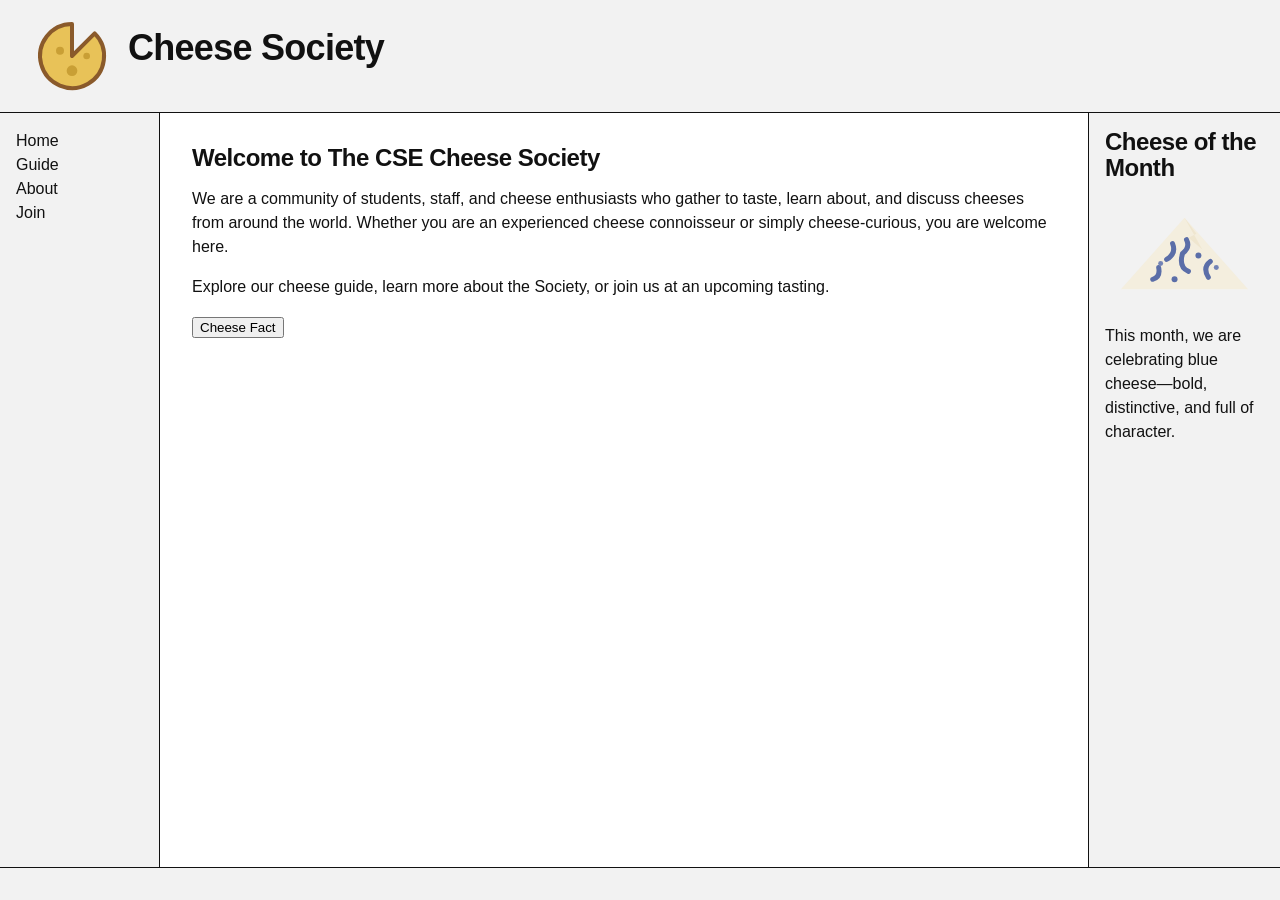
<file: index.html>
<!DOCTYPE html>
<html lang="en">
<head>
    <meta charset="UTF-8">
    <meta name="viewport" content="width=device-width, initial-scale=1.0">
    <meta name="description" content="Cheese Society website">
    <title>Home | Cheese Society</title>

    <link rel="stylesheet" href="styles/tokens.css">
    <link rel="stylesheet" href="styles/global.css">
    <link rel="stylesheet" href="styles/site.css">
    <link rel="stylesheet" href="styles/home.css">
</head>

<body>

<header>
    <img src="images/logo.svg" alt="Cheese Society logo">
    <h1>Cheese Society</h1>
</header>

<nav>
    <ul>
        <li><a href="index.html">Home</a></li>
        <li><a href="guide/index.html">Guide</a></li>
        <li><a href="about.html">About</a></li>
        <li><a href="join.html">Join</a></li>
    </ul>
</nav>

<main>
    <h2>Welcome to The CSE Cheese Society</h2>

    <p>
        We are a community of students, staff, and cheese enthusiasts who gather to taste, learn about, and discuss cheeses from around the world. Whether you are an experienced cheese connoisseur or simply cheese-curious, you are welcome here.
    </p>

    <p>
        Explore our cheese guide, learn more about the Society, or join us at an upcoming tasting.
    </p>

    <button commandfor="cheese-fact" command="toggle-popover">
        Cheese Fact
    </button>

    <div id="cheese-fact" popover>
        Cheese is one of the world’s oldest prepared foods, with evidence of cheesemaking dating back thousands of years.
    </div>
</main>

<aside>
    <h2>Cheese of the Month</h2>

    <img src="images/cheese-blue.svg" alt="Blue cheese">

    <p>
        This month, we are celebrating blue cheese—bold, distinctive,
        and full of character.
    </p>
</aside>

<footer>
</footer>

</body>

</html>
</file>
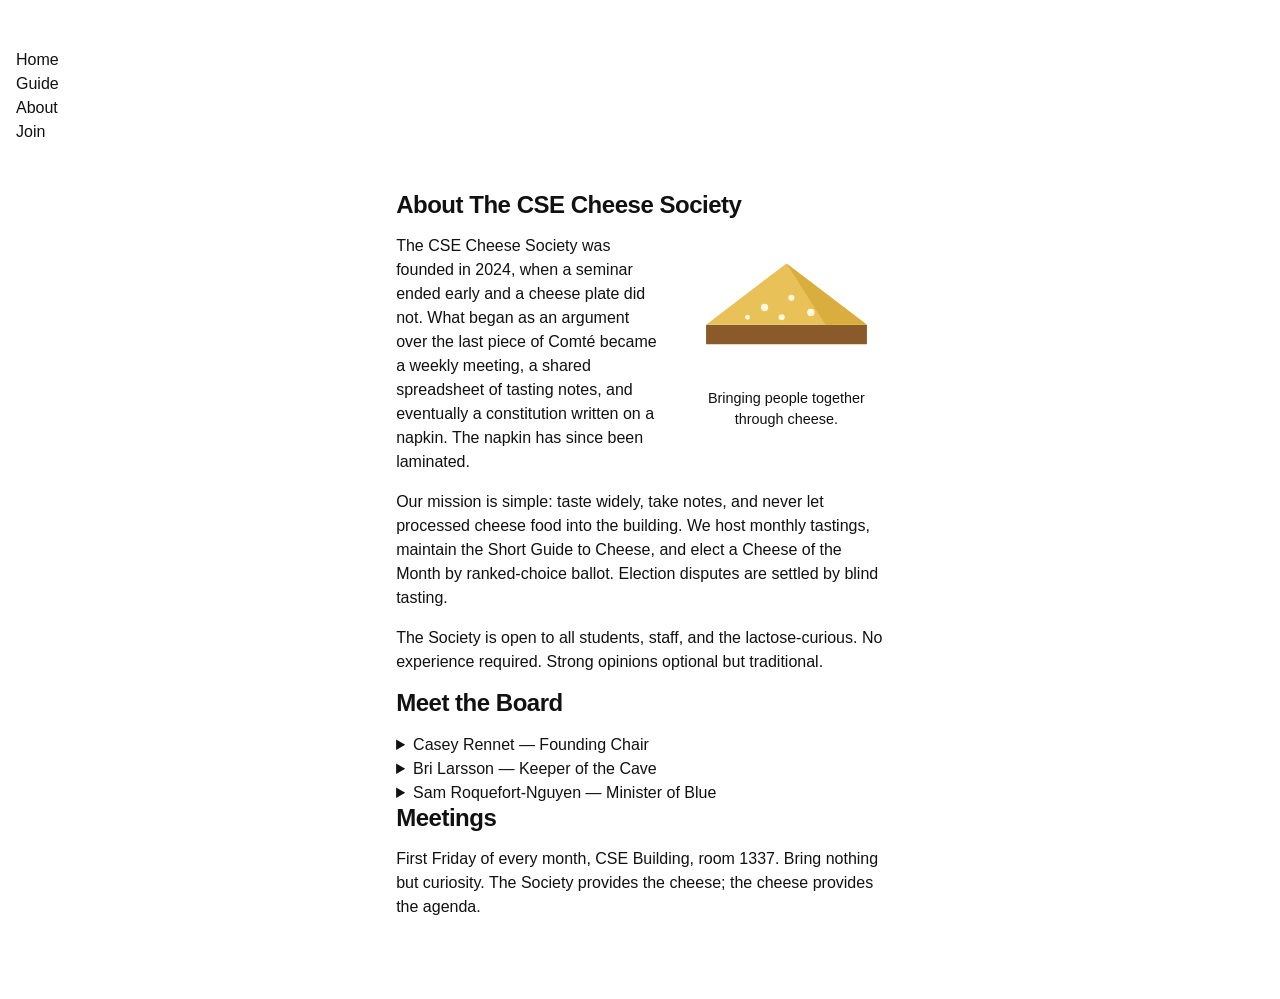
<file: about.html>
<!DOCTYPE html>
<html lang="en">
<head>
    <meta charset="UTF-8">
    <meta name="viewport" content="width=device-width, initial-scale=1.0">
    <meta name="description" content="Cheese Society website">
    <title>About | Cheese Society</title>

    <link rel="stylesheet" href="styles/tokens.css">
    <link rel="stylesheet" href="styles/global.css">
    <link rel="stylesheet" href="styles/site.css">
    <link rel="stylesheet" href="styles/about.css">
</head>

<body>

<header>
</header>

<nav>
    <ul>
        <li><a href="index.html">Home</a></li>
        <li><a href="guide/index.html">Guide</a></li>
        <li><a href="about.html">About</a></li>
        <li><a href="join.html">Join</a></li>
    </ul>
</nav>

<main>
    <h2>About The CSE Cheese Society</h2>

    <figure class="about-figure">
        <img src="images/cheese-hard.svg" alt="A wheel of hard cheese">

        <figcaption>
            Bringing people together through cheese.
        </figcaption>
    </figure>

    <p>
        The CSE Cheese Society was founded in 2024, when a seminar ended
        early and a cheese plate did not. What began as an argument over the
        last piece of Comté became a weekly meeting, a shared spreadsheet of
        tasting notes, and eventually a constitution written on a napkin.
        The napkin has since been laminated.
    </p>

    <p>
        Our mission is simple: taste widely, take notes, and never let
        processed cheese food into the building. We host monthly tastings,
        maintain the Short Guide to Cheese, and elect a Cheese of the Month
        by ranked-choice ballot. Election disputes are settled by blind
        tasting.
    </p>

    <p>
        The Society is open to all students, staff, and the lactose-curious.
        No experience required. Strong opinions optional but traditional.
    </p>

    <h2 class="clear-float">Meet the Board</h2>

    <details>
        <summary>Casey Rennet — Founding Chair</summary>

        <p>
            Casey once drove four hours for a cheese that turned out to be sold
            out, and describes the trip as “still worth it.” Responsible for the
            napkin constitution. Favorite family: hard. Favorite cheese: a
            five-year Gouda “that changed my life.”
        </p>
    </details>

    <details>
        <summary>Bri Larsson — Keeper of the Cave</summary>

        <p>
            Bri manages the Society's aging fridge (a mini-fridge, lovingly
            mislabeled "THE CAVE") and its strict humidity log. Favorite family:
            soft-ripened. Position on rinds: eat them, always, no exceptions.
        </p>
    </details>

    <details>
        <summary>Sam Roquefort-Nguyen — Minister of Blue</summary>

        <p>
            Sam claims no relation to the village of Roquefort-sur-Soulzon but
            has never provided documentation either way. Runs the annual "Blue
            Cheese Amnesty" where skeptics get one supervised second chance.
            Favorite cheese: Stilton, at midnight, with port.
        </p>
    </details>

    <h2>Meetings</h2>
    <p>
        First Friday of every month, CSE Building, room 1337. Bring nothing
        but curiosity. The Society provides the cheese; the cheese provides
        the agenda.
    </p>

</main>

<footer>
</footer>

</body>


</html>
</file>
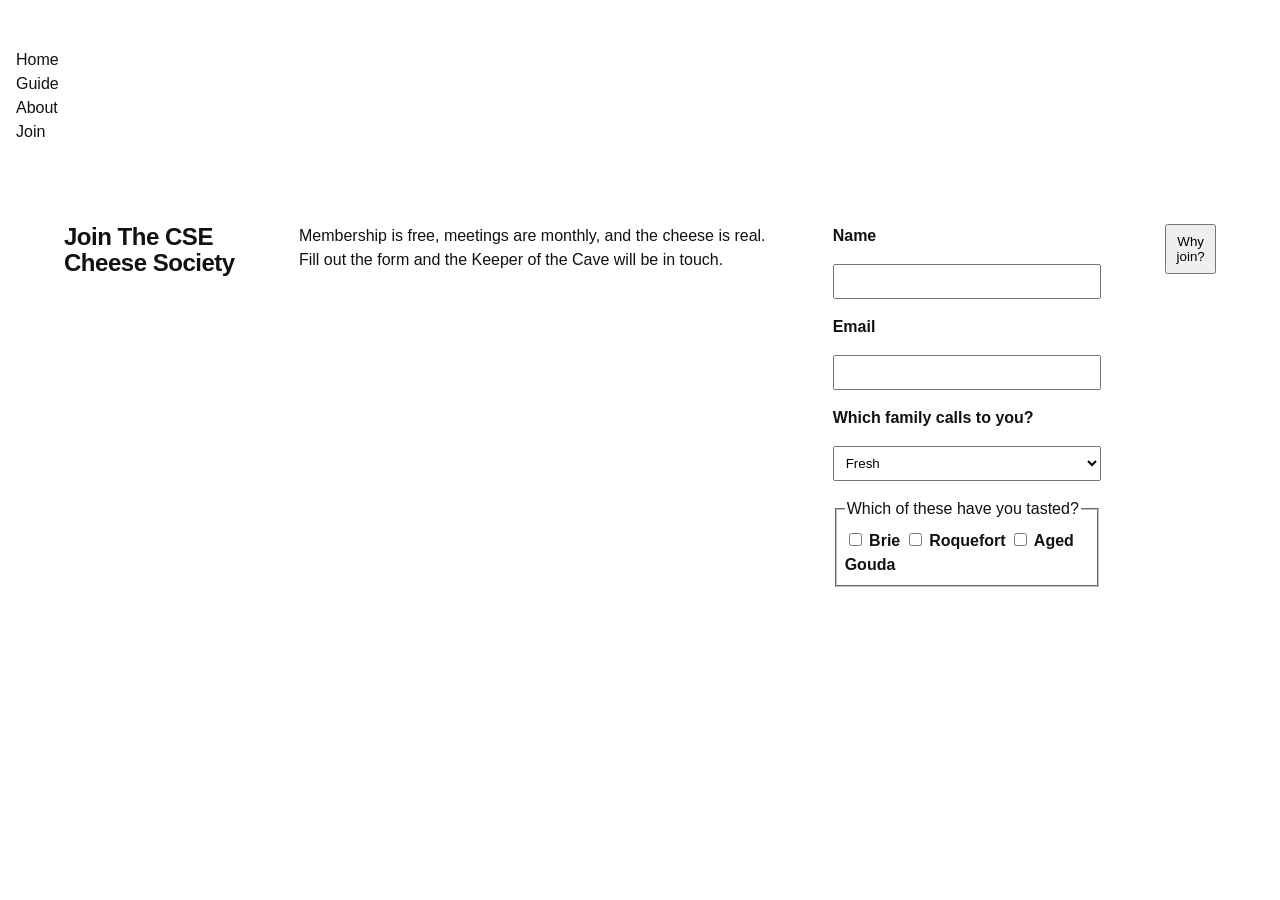
<file: join.html>
<!DOCTYPE html>
<html lang="en">
<head>
    <meta charset="UTF-8">
    <meta name="viewport" content="width=device-width, initial-scale=1.0">
    <meta name="description" content="Cheese Society website">
    <title>Join | Cheese Society</title>

    <link rel="stylesheet" href="styles/tokens.css">
    <link rel="stylesheet" href="styles/global.css">
    <link rel="stylesheet" href="styles/site.css">
    <link rel="stylesheet" href="styles/join.css">
</head>

<body>

<header>
</header>

<nav>
    <ul>
        <li><a href="index.html">Home</a></li>
        <li><a href="guide/index.html">Guide</a></li>
        <li><a href="about.html">About</a></li>
        <li><a href="join.html">Join</a></li>
    </ul>
</nav>

<main>
    <h2>Join The CSE Cheese Society</h2>

    <p>
        Membership is free, meetings are monthly, and the cheese is real.
        Fill out the form and the Keeper of the Cave will be in touch.
    </p>

    <form action="#" method="post">
        <label for="name">Name</label>

        <input
            type="text"
            id="name"
            name="name"
            required
        >

        <label for="email">Email</label>

        <input
            type="email"
            id="email"
            name="email"
            required
        >

        <label for="family">Which family calls to you?</label>

        <select id="family" name="family">
            <option>Fresh</option>
            <option>Soft-ripened</option>
            <option>Blue</option>
            <option>Hard</option>
            <option>Undecided — that's why I'm here</option>
        </select>

        <fieldset>
            <legend>Which of these have you tasted?</legend>

            <label>
                <input type="checkbox" name="tasted" value="brie">
                Brie
            </label>

            <label>
                <input type="checkbox" name="tasted" value="roquefort">
                Roquefort
            </label>

            <label>
                <input type="checkbox" name="tasted" value="aged-gouda">
                Aged Gouda
            </label>
        </fieldset>
    </form>

    <button type="button" commandfor="why-join" command="show-modal">
        Why join?
    </button>

    <dialog id="why-join">
        <h2>Why join?</h2>

        <ul>
            <li>Monthly tastings. The Society buys the cheese. You bring opinions.</li>
            <li>Voting rights in the Cheese of the Month election.</li>
            <li>Access to THE CAVE (a mini-fridge, but a very serious one).</li>
            <li>A laminated membership card featuring the cheese of your choice.</li>
            <li>Amnesty program for recovering blue-cheese skeptics.</li>
        </ul>

        <button commandfor="why-join" command="close">
            I'm convinced
        </button>
    </dialog>

</main>

<footer>
</footer>

</body>

</html>
</file>
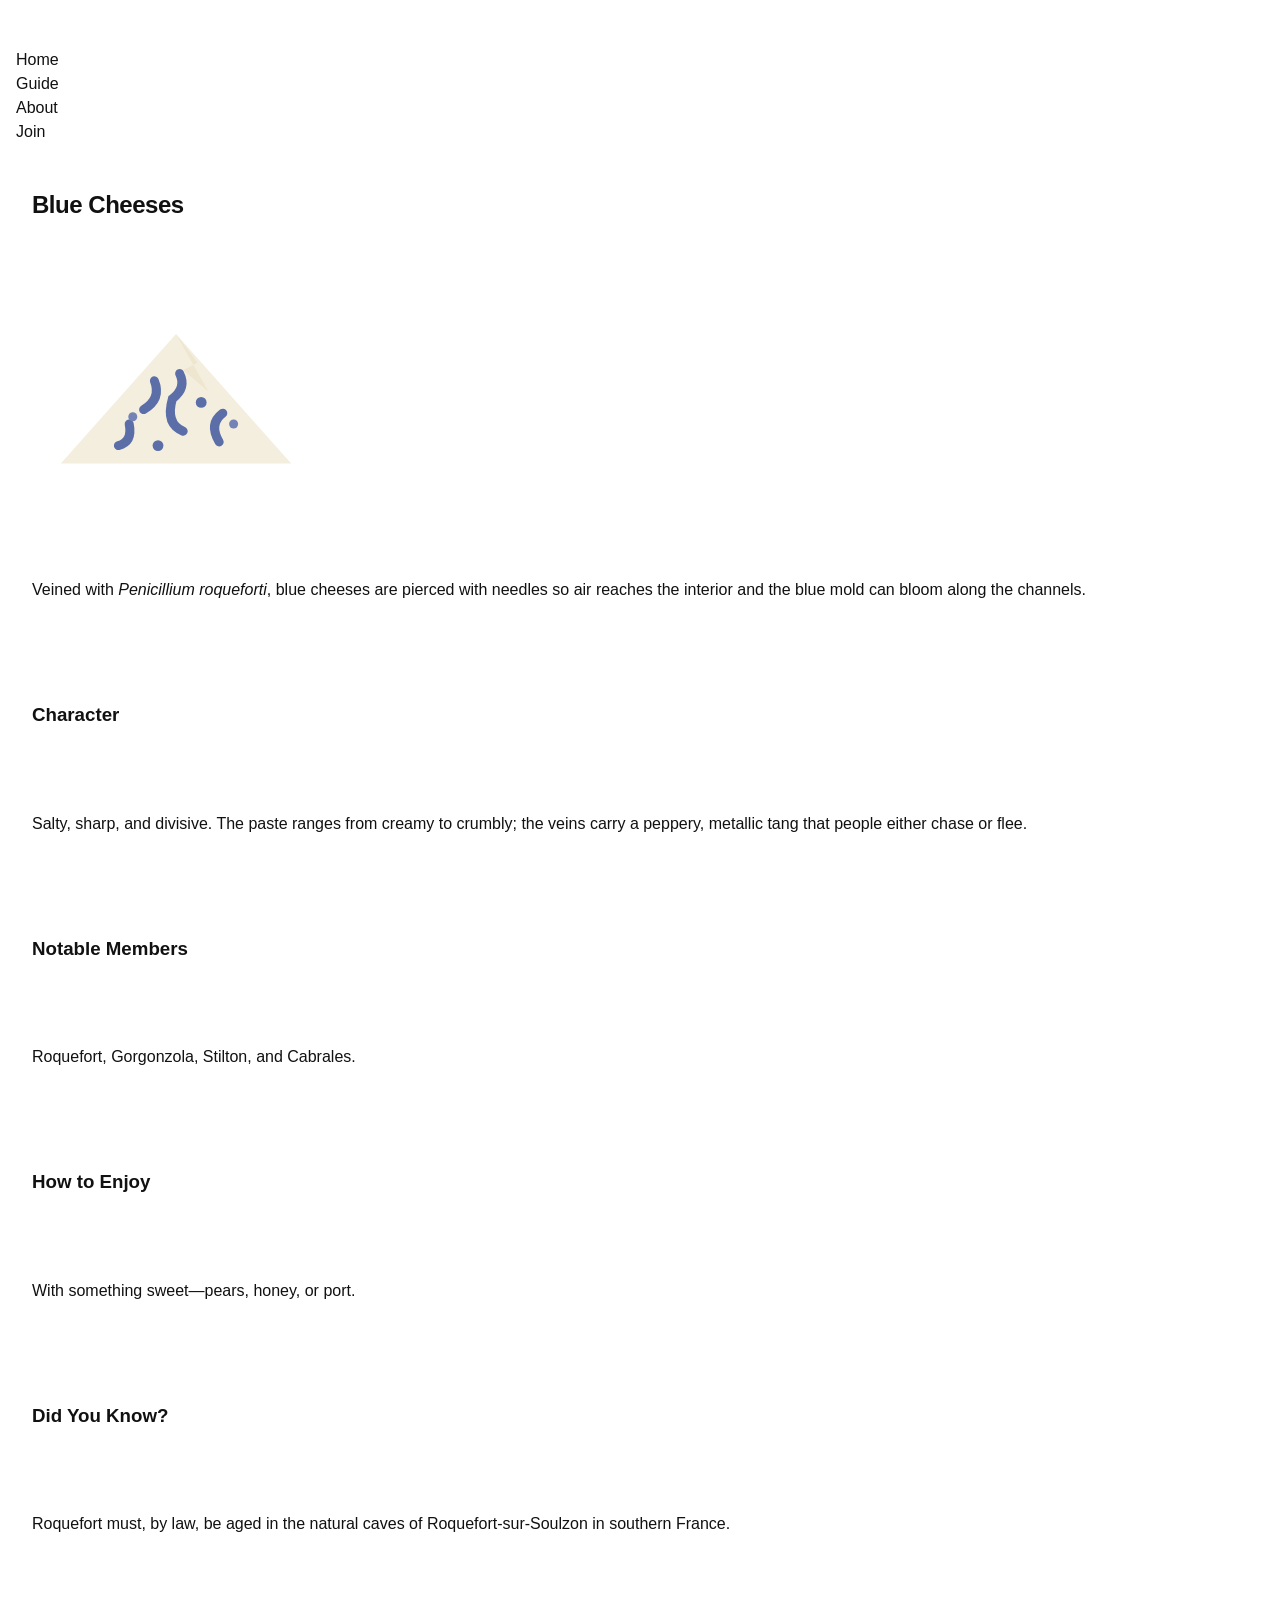
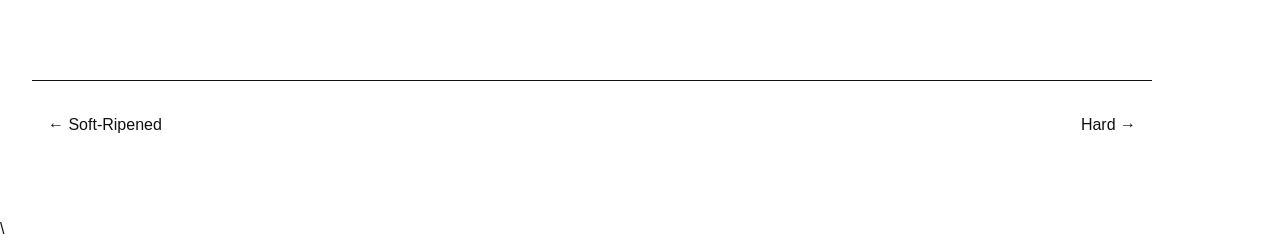
<file: guide/blue.html>
<!DOCTYPE html>
<html lang="en">
<head>
    <meta charset="UTF-8">
    <meta name="viewport" content="width=device-width, initial-scale=1.0">
    <meta name="description" content="Cheese Society guide">
    <title>Blue Cheese | Cheese Society</title>

    <link rel="stylesheet" href="../styles/tokens.css">
    <link rel="stylesheet" href="../styles/global.css">
    <link rel="stylesheet" href="../styles/site.css">\
    <link rel="stylesheet" href="../styles/families.css">
</head>

<body>

<header>
</header>

<nav>
    <ul>
        <li><a href="../index.html">Home</a></li>
        <li><a href="index.html">Guide</a></li>
        <li><a href="../about.html">About</a></li>
        <li><a href="../join.html">Join</a></li>
    </ul>
</nav>

<main>
    <article>
        <h2>Blue Cheeses</h2>

        <img src="../images/cheese-blue.svg"
            alt="Blue cheese"
            class="hero-image blue-image">

        <p>
            Veined with <em>Penicillium roqueforti</em>, blue cheeses are pierced
            with needles so air reaches the interior and the blue mold can bloom
            along the channels.
        </p>

        <h3>Character</h3>
        <p>
            Salty, sharp, and divisive. The paste ranges from creamy to crumbly;
            the veins carry a peppery, metallic tang that people either chase or
            flee.
        </p>

        <h3>Notable Members</h3>
        <p>
            Roquefort, Gorgonzola, Stilton, and Cabrales.
        </p>

        <h3>How to Enjoy</h3>
        <p>
            With something sweet—pears, honey, or port.
        </p>

        <h3>Did You Know?</h3>
        <p>
            Roquefort must, by law, be aged in the natural caves of
            Roquefort-sur-Soulzon in southern France.
        </p>

        <nav class="family-nav">
            <a href="soft.html">← Soft-Ripened</a>
            <a href="hard.html">Hard →</a>
        </nav>


    </article>
</main>

<footer>
</footer>

</body>
</html>
</file>
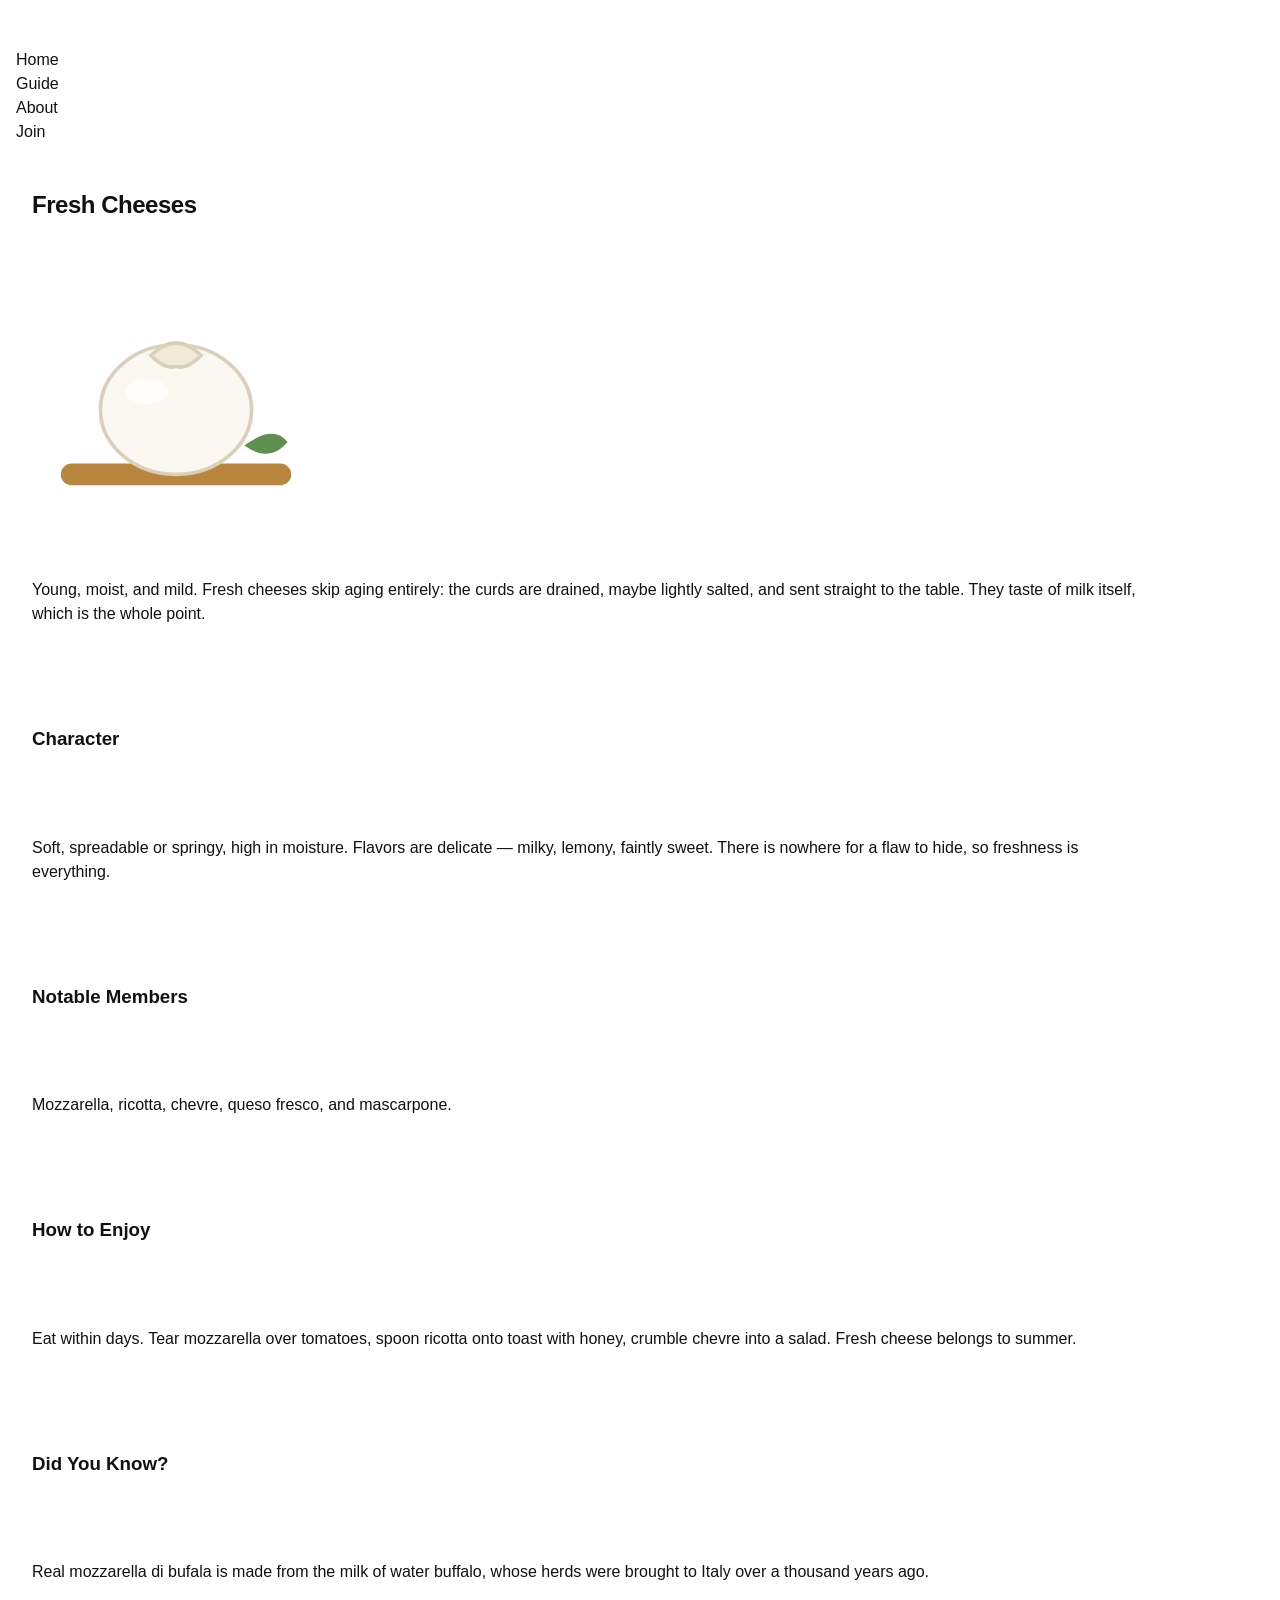
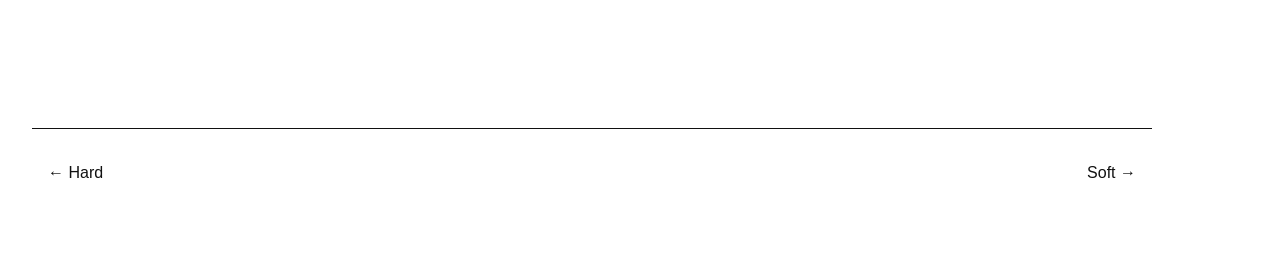
<file: guide/fresh.html>
<!DOCTYPE html>
<html lang="en">
<head>
    <meta charset="UTF-8">
    <meta name="viewport" content="width=device-width, initial-scale=1.0">
    <meta name="description" content="Cheese Society guide">
    <title>Fresh Cheese | Cheese Society</title>

    <link rel="stylesheet" href="../styles/tokens.css">
    <link rel="stylesheet" href="../styles/global.css">
    <link rel="stylesheet" href="../styles/site.css">
    <link rel="stylesheet" href="../styles/families.css">
</head>

<body>

<header>
</header>

<nav>
    <ul>
        <li><a href="../index.html">Home</a></li>
        <li><a href="index.html">Guide</a></li>
        <li><a href="../about.html">About</a></li>
        <li><a href="../join.html">Join</a></li>
    </ul>
</nav>

<main>
    <article>
        <h2>Fresh Cheeses</h2>

        <img src="../images/cheese-fresh.svg"
            alt="Fresh cheese"
            class="hero-image fresh-image">

        <p>
            Young, moist, and mild. Fresh cheeses skip aging entirely: the curds
            are drained, maybe lightly salted, and sent straight to the table.
            They taste of milk itself, which is the whole point.
        </p>

        <h3>Character</h3>

        <p>
            Soft, spreadable or springy, high in moisture. Flavors are
            delicate — milky, lemony, faintly sweet. There is nowhere for a flaw
            to hide, so freshness is everything.
        </p>

        <h3>Notable Members</h3>

        <p>
            Mozzarella, ricotta, chevre, queso fresco, and mascarpone.
        </p>

        <h3>How to Enjoy</h3>

        <p>
            Eat within days. Tear mozzarella over tomatoes, spoon
            ricotta onto toast with honey, crumble chevre into a salad.
            Fresh cheese belongs to summer.
        </p>

        <h3>Did You Know?</h3>

        <p>
            Real mozzarella di bufala is made from the milk of water
            buffalo, whose herds were brought to Italy over a thousand
            years ago.
        </p>

        <nav class="family-nav">
            <a href="hard.html">← Hard</a>
            <a href="soft.html">Soft →</a>
        </nav>


    </article>
</main>

<footer>
</footer>

</body>

</html>
</file>
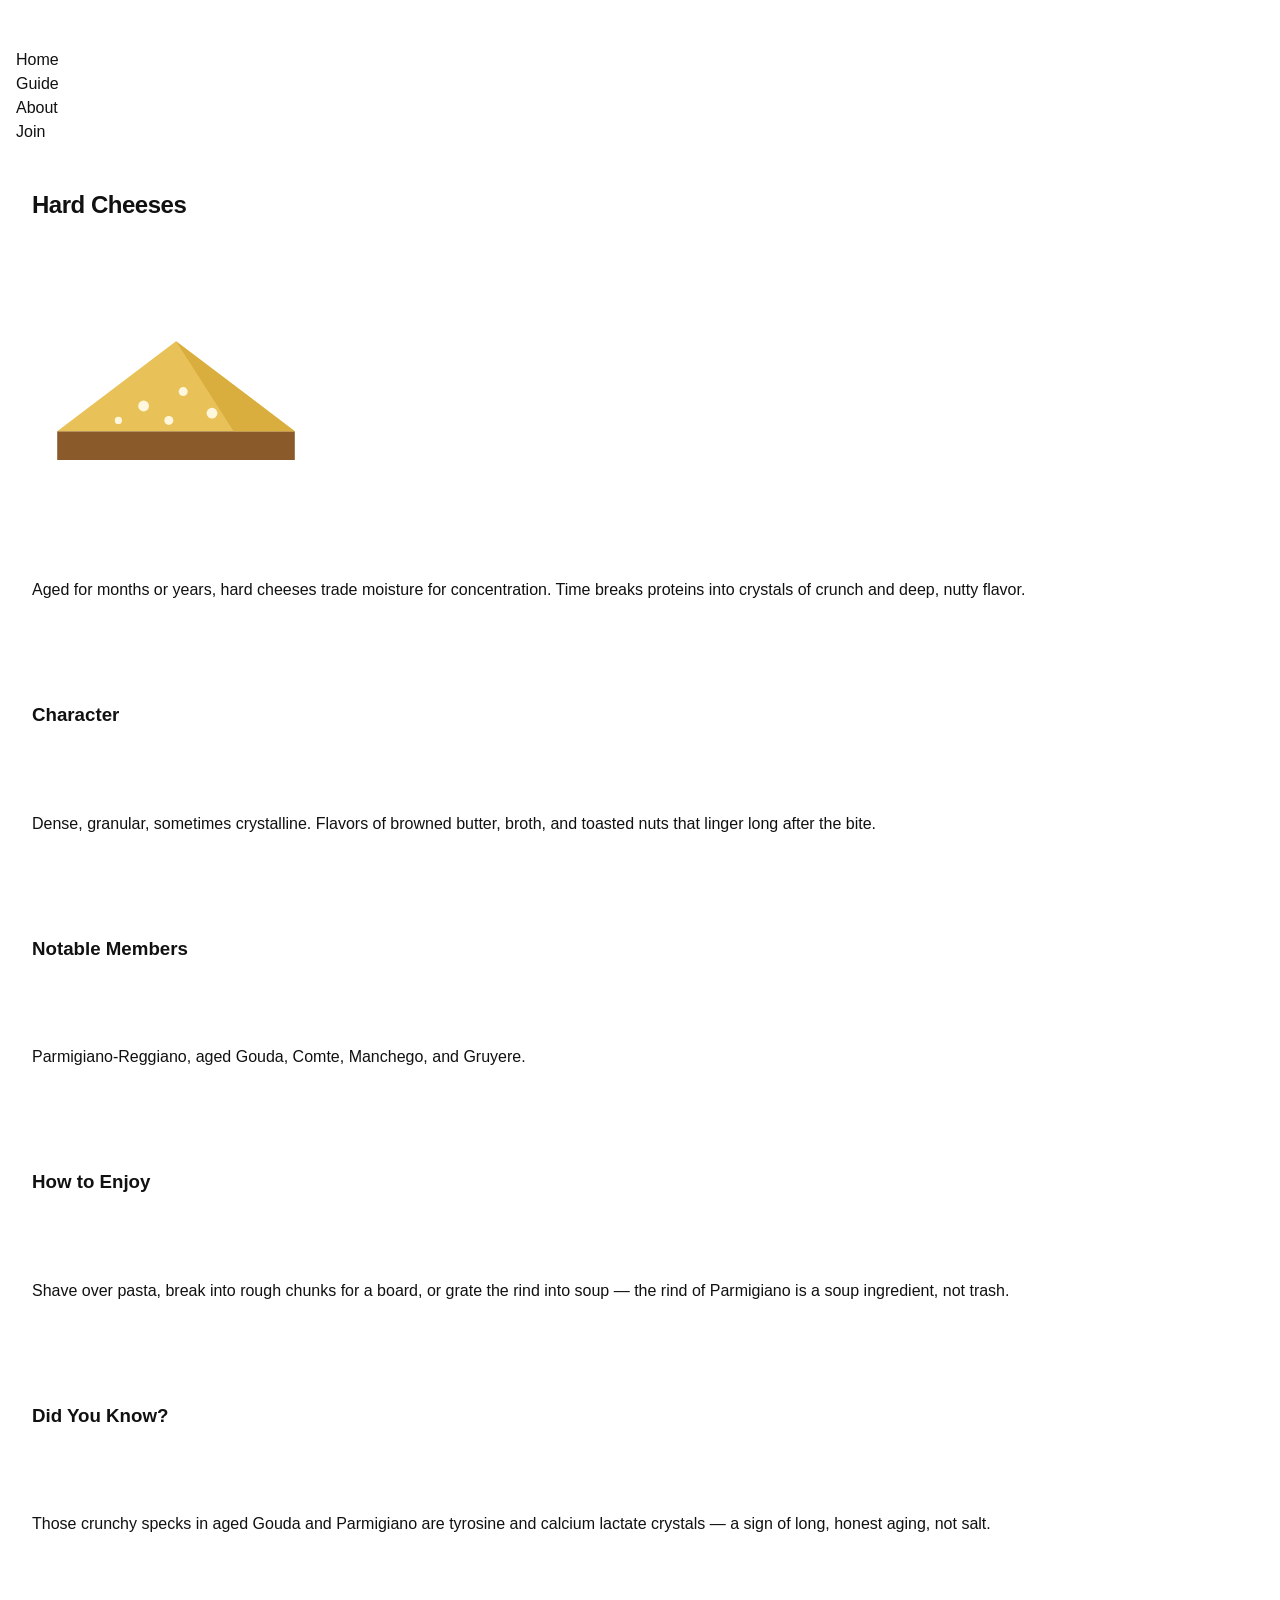
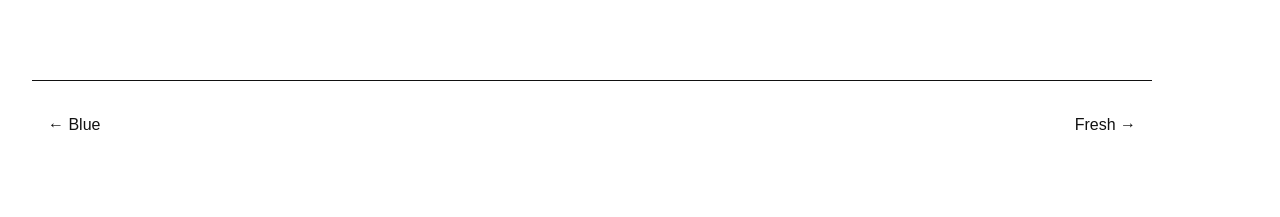
<file: guide/hard.html>
<!DOCTYPE html>
<html lang="en">
<head>
    <meta charset="UTF-8">
    <meta name="viewport" content="width=device-width, initial-scale=1.0">
    <meta name="description" content="Cheese Society guide">
    <title>Hard Cheese | Cheese Society</title>

    <link rel="stylesheet" href="../styles/tokens.css">
    <link rel="stylesheet" href="../styles/global.css">
    <link rel="stylesheet" href="../styles/site.css">
    <link rel="stylesheet" href="../styles/families.css">
</head>
<body>

<header>
</header>

<nav>
    <ul>
        <li><a href="../index.html">Home</a></li>
        <li><a href="index.html">Guide</a></li>
        <li><a href="../about.html">About</a></li>
        <li><a href="../join.html">Join</a></li>
    </ul>
</nav>

<main>
    <article>
        <h2>Hard Cheeses</h2>

        <img src="../images/cheese-hard.svg"
            alt="Hard cheese"
            class="hero-image hard-image">

        <p>
            Aged for months or years, hard cheeses trade moisture for
            concentration. Time breaks proteins into crystals of crunch
            and deep, nutty flavor.
        </p>

        <h3>Character</h3>

        <p>
            Dense, granular, sometimes crystalline. Flavors of browned
            butter, broth, and toasted nuts that linger long after the
            bite.
        </p>

        <h3>Notable Members</h3>

        <p>
            Parmigiano-Reggiano, aged Gouda, Comte, Manchego,
            and Gruyere.
        </p>

        <h3>How to Enjoy</h3>

        <p>
            Shave over pasta, break into rough chunks for a board,
            or grate the rind into soup — the rind of Parmigiano
            is a soup ingredient, not trash.
        </p>

        <h3>Did You Know?</h3>

        <p>
            Those crunchy specks in aged Gouda and Parmigiano are
            tyrosine and calcium lactate crystals — a sign of long,
            honest aging, not salt.
        </p>


        <nav class="family-nav">
            <a href="blue.html">← Blue</a>
            <a href="fresh.html">Fresh →</a>
        </nav>
    </article>
</main>

<footer>
</footer>

</body>
</html>
</file>
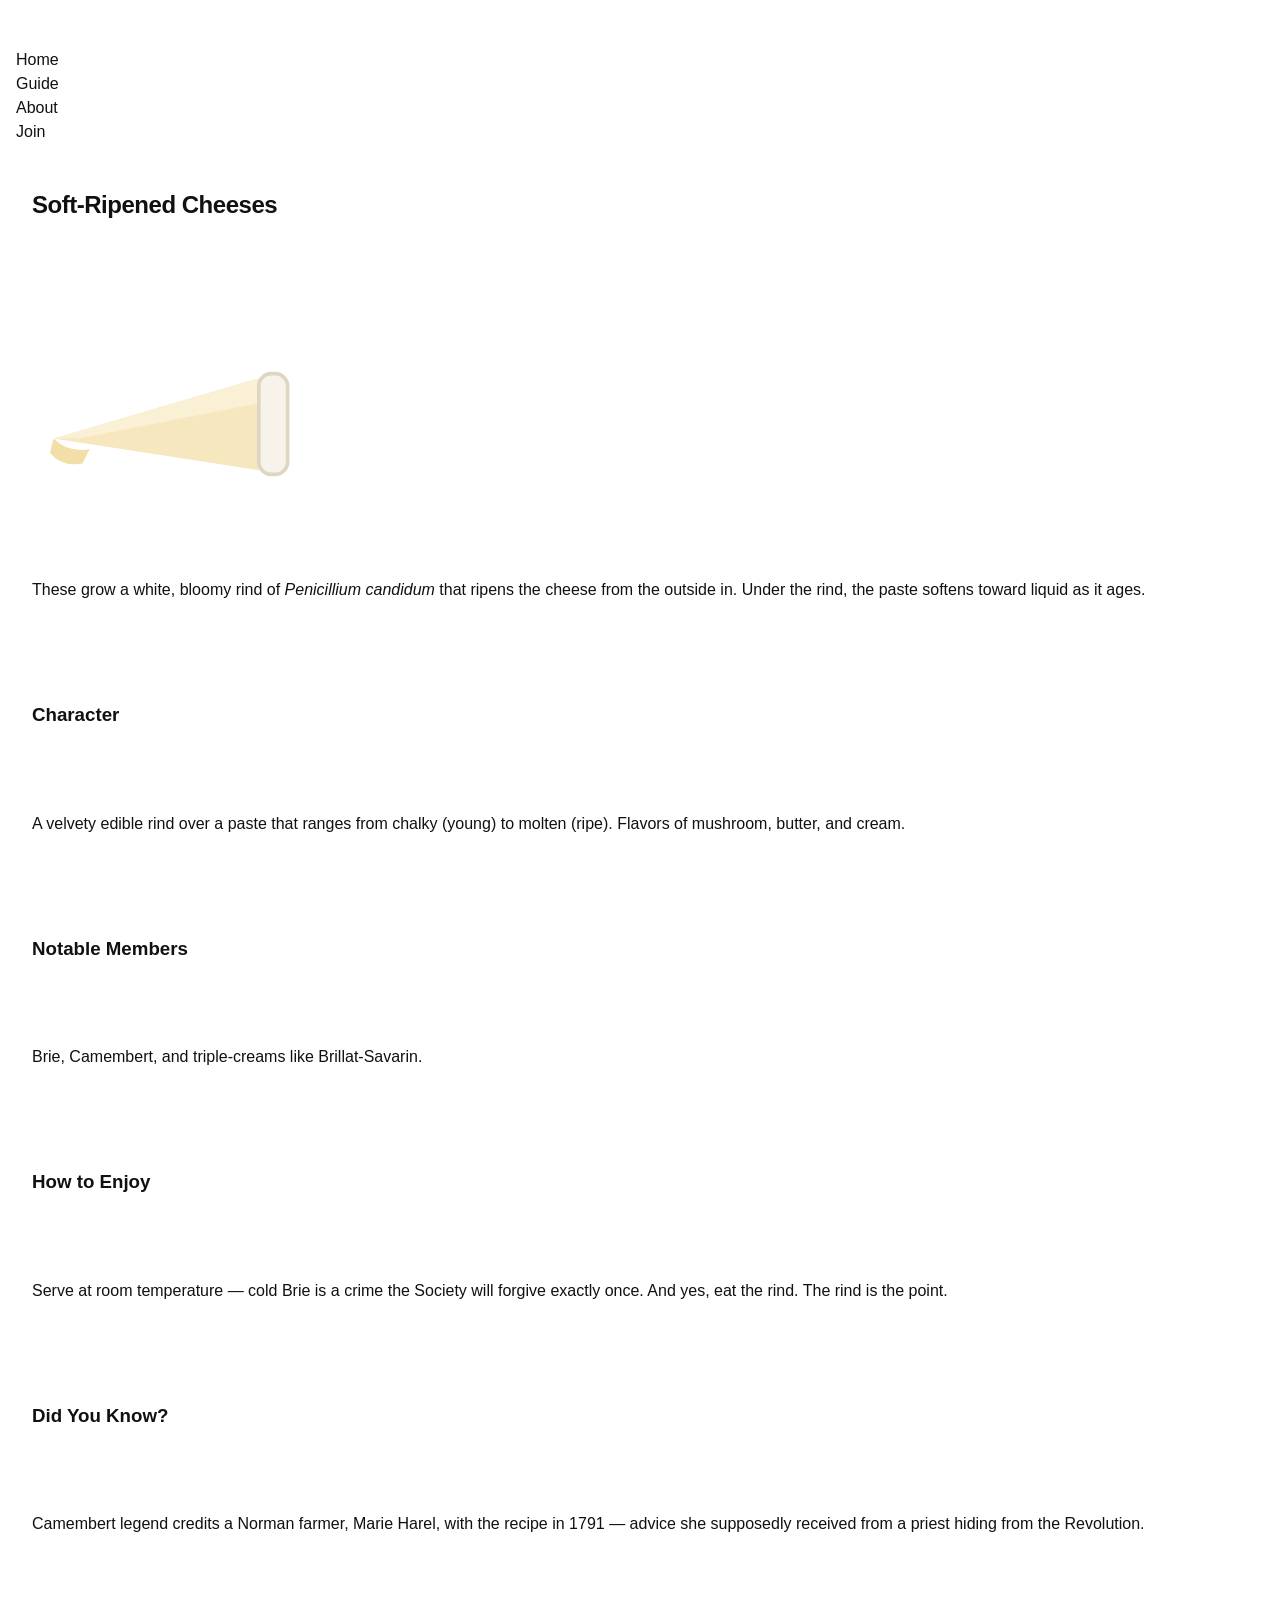
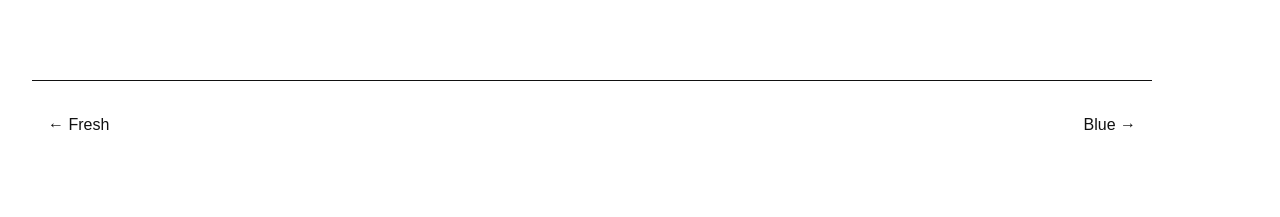
<file: guide/soft.html>
<!DOCTYPE html>
<html lang="en">
<head>
    <meta charset="UTF-8">
    <meta name="viewport" content="width=device-width, initial-scale=1.0">
    <meta name="description" content="Cheese Society guide">
    <title>Soft Cheese | Cheese Society</title>

    <link rel="stylesheet" href="../styles/tokens.css">
    <link rel="stylesheet" href="../styles/global.css">
    <link rel="stylesheet" href="../styles/site.css">
    <link rel="stylesheet" href="../styles/families.css">
</head>

<body>

<header>
</header>

<nav>
    <ul>
        <li><a href="../index.html">Home</a></li>
        <li><a href="index.html">Guide</a></li>
        <li><a href="../about.html">About</a></li>
        <li><a href="../join.html">Join</a></li>
    </ul>
</nav>

<main>
    <article>
        <h2>Soft-Ripened Cheeses</h2>

        <img src="../images/cheese-soft.svg"
            alt="Soft-ripened cheese"
            class="hero-image soft-image">

        <p>
            These grow a white, bloomy rind of <em>Penicillium candidum</em>
            that ripens the cheese from the outside in. Under the rind,
            the paste softens toward liquid as it ages.
        </p>

        <h3>Character</h3>

        <p>
            A velvety edible rind over a paste that ranges from chalky
            (young) to molten (ripe). Flavors of mushroom, butter,
            and cream.
        </p>

        <h3>Notable Members</h3>

        <p>
            Brie, Camembert, and triple-creams like Brillat-Savarin.
        </p>

        <h3>How to Enjoy</h3>

        <p>
            Serve at room temperature — cold Brie is a crime the
            Society will forgive exactly once. And yes, eat the rind.
            The rind is the point.
        </p>

        <h3>Did You Know?</h3>

        <p>
            Camembert legend credits a Norman farmer, Marie Harel,
            with the recipe in 1791 — advice she supposedly received
            from a priest hiding from the Revolution.
        </p>


        <nav class="family-nav">
            <a href="fresh.html">← Fresh</a>
            <a href="blue.html">Blue →</a>
        </nav>

    </article>
</main>

<footer>
</footer>

</body>
</html>
</file>
<file: styles/tokens.css>
/* Design tokens only — no layout, no selectors beyond :root. */
:root {
  /* color */
  --ink: #111;
  --paper: #fff;
  --panel: #f2f2f2;
  --accent: #e30613;

  /* space */
  --space-1: 0.5rem;
  --space-2: 1rem;
  --space-3: 2rem;
  --space-4: 4rem;

  /* border */
  --border-style: solid;
  --border-width: 1px;
  --rule-width: 4px;
  --underline-width: 2px;
  --border: var(--border-width) var(--border-style) var(--ink);
  --rule: var(--rule-width) var(--border-style) var(--accent);

  /* type */
  --text-s: 0.875rem;
  --text-m: 1rem;
  --text-l: 1.5rem;
  --text-xl: 2.25rem;

  /* line length */
  --measure: 62ch;
}
</file>
<file: styles/global.css>
/* Reset, type, and color only — every layout rule lives in each demo's own
   <style>. Both layers below lose to any unlayered rule, so demo styles
   always override these without specificity fights. */

@view-transition {
    navigation: auto;
}

@layer reset, base;

@layer reset {
  * {
    box-sizing: border-box;
  }

  body,
  figure {
    margin: 0;
  }
}

@layer base {
  body {
    background: var(--paper);
    color: var(--ink);
    font-family: "Helvetica Neue", Helvetica, Arial, sans-serif;
    font-size: var(--text-m);
    line-height: 1.5;
  }

  h1,
  h2 {
    margin-block: 0 var(--space-2);
    line-height: 1.1;
    letter-spacing: -0.02em;
  }

  h1 { font-size: var(--text-xl); }
  h2 { font-size: var(--text-l); }

  p {
    margin-block: 0 var(--space-2);
  }

  figcaption {
    font-size: var(--text-s);
  }

  a {
    color: var(--ink);
    text-decoration-color: var(--accent);
    text-decoration-thickness: var(--underline-width);

    &:hover {
      color: var(--accent);
    }
  }

  code {
    font-family: ui-monospace, "SF Mono", Menlo, monospace;
    font-size: 0.9em;
  }
}
</file>
<file: styles/site.css>
header,
nav,
main,
aside,
footer {
    padding: 1rem;
}

nav ul {
    list-style: none;
    padding: 0;
    margin: 0;
}

nav a {
    text-decoration: none;
}

header img{
    width: 80px;
    height: auto;
}

header{
    display: flex;
    align-items: center;
    gap: 1rem;
}

@media (prefers-reduced-motion: no-preference) {
    @view-transition {
        navigation: auto;
    }
}
</file>
<file: styles/home.css>
body {
      --nav-width: 10rem;
      --aside-width: 12rem;

      display: grid;
      grid-template-areas:
        "header header header"
        "nav    main   aside"
        "footer footer footer";
      grid-template-columns: var(--nav-width) 1fr var(--aside-width);
      grid-template-rows: auto 1fr auto;
      min-height: 100svh;

      > header {
        grid-area: header;
        padding: var(--space-2) var(--space-3);
        border-block-end: var(--border);
        background: var(--panel);
      }

      > nav {
        grid-area: nav;
        padding: var(--space-2);
        border-inline-end: var(--border);
        background: var(--panel);

        ul {
          margin: 0;
          padding: 0;
          list-style: none;
        }
      }

      > main {
        grid-area: main;
        padding: var(--space-3);
      }

      > aside {
        grid-area: aside;
        padding: var(--space-2);
        border-inline-start: var(--border);
        background: var(--panel);
      }

      > footer {
        grid-area: footer;
        padding: var(--space-2) var(--space-3);
        border-block-start: var(--border);
        background: var(--panel);
      }

      @media (max-width: 40rem) {
        grid-template-areas:
          "header"
          "nav"
          "main"
          "aside"
          "footer";
        grid-template-columns: 1fr;
        grid-template-rows: auto auto 1fr auto auto;

        > nav,
        > aside {
          border-inline: none;
          border-block-end: var(--border);
        }
      }
    }
</file>
<file: styles/about.css>
main {
    max-width: var(--measure);
    margin-inline: auto;
    padding: var(--space-3);
}

.about-figure {
    float: right;
    width: min(40%, 16rem);
    margin: 0 0 var(--space-2) var(--space-3);
}

.about-figure img {
    width: 100%;
    height: auto;
}

.about-figure figcaption {
    font-size: 0.9rem;
    text-align: center;
}

main::after {
    content: "";
    display: block;
    clear: both;
}

.clear-float {
    clear: both;
}
</file>
<file: styles/join.css>
body {
    min-height: 100vh;
    display: flex;
    flex-direction: column;
}

main {
    flex: 1;
    display: flex;
    gap: var(--space-4);
    align-items: flex-start;
    justify-content: center;
    padding: var(--space-4);
}

form {
    display: flex;
    flex-direction: column;
    gap: var(--space-2);
    width: min(100%, 32rem);
}

label {
    font-weight: bold;
}

input,
select,
button,
fieldset {
    padding: var(--space-1);
}

dialog {
    max-width: 30rem;
    padding: var(--space-3);
}

dialog::backdrop {
    background: rgb(0 0 0 / 50%);
}
</file>
<file: styles/families.css>
body {
    display: grid;
    grid-template-areas:
        "header"
        "nav"
        "main"
        "footer";
    grid-template-rows: auto auto 1fr auto;
    min-height: 100svh;
}

body > header {
    grid-area: header;
}

body > nav {
    grid-area: nav;
}

body > main {
    grid-area: main;
    padding: var(--space-3);
}

body > footer {
    grid-area: footer;
}

.hero-image {
    display: block;
    width: min(100%, 20rem);
    margin: 0 auto var(--space-3);
    height: auto;
}

h2 {
    view-transition-name: cheese-title;
}

.family-nav {
    display: flex;
    justify-content: space-between;
    margin-top: var(--space-4);
    padding-top: var(--space-3);
    border-top: var(--border);
}

@media (width >= 48rem) {
    article {
        max-width: 70rem;
        display: grid;
        grid-template-columns: 18rem 1fr;
        gap: var(--space-4);
    }

    article h2,
    article > p,
    .family-nav {
        grid-column: 1 / -1;
    }

    .hero-image {
        width: 100%;
        margin: 0;
    }
}


.fresh-image {
    view-transition-name: fresh-cheese;
}

.soft-image {
    view-transition-name: soft-cheese;
}

.blue-image {
    view-transition-name: blue-cheese;
}

.hard-image {
    view-transition-name: hard-cheese;
}
</file>
